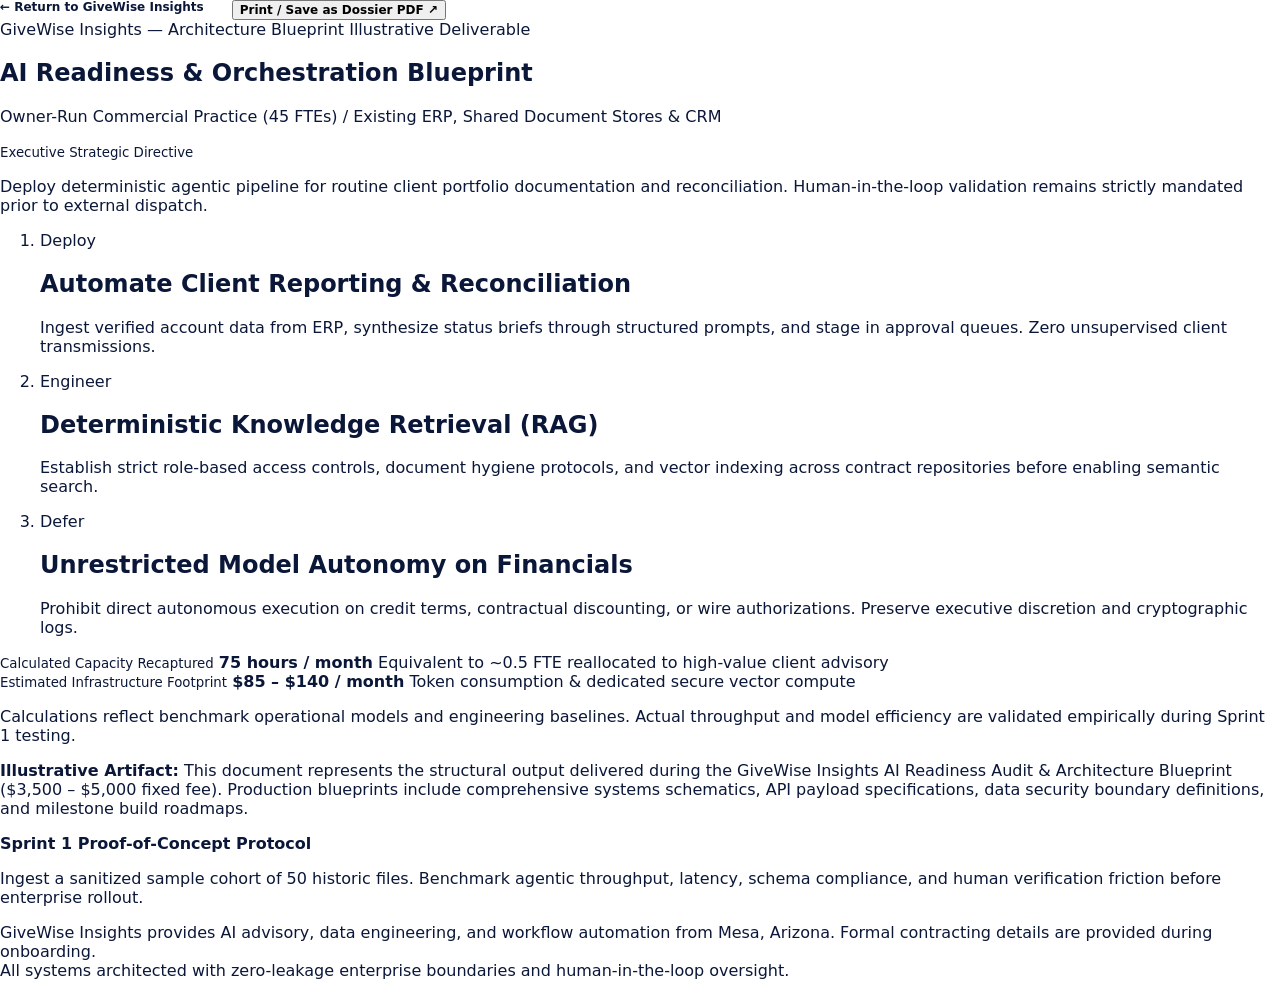
<file: sample-ai-plan.html>
<!doctype html>
<html lang="en">
<head>
  <meta charset="utf-8">
  <meta name="viewport" content="width=device-width, initial-scale=1">
  <title>Sample AI Architecture &amp; Readiness Plan | GiveWise Insights</title>
  <meta name="description" content="An executive blueprint summary illustrating GiveWise Insights' AI Readiness Audit &amp; Architecture deliverable for mid-market organizations.">
  <link rel="canonical" href="https://givewiseinsights.summithillholdings.com/sample-ai-plan">
  <link rel="icon" href="favicon.svg" type="image/svg+xml">
  <link rel="stylesheet" href="styles.css">
</head>
<body class="sample-document">
  <nav class="sample-toolbar" aria-label="Sample plan actions">
    <a class="text-link" href="index.html#systems">← Return to GiveWise Insights</a>
    <button class="button" data-print-sample hidden type="button">Print / Save as Dossier PDF <span aria-hidden="true">↗</span></button>
  </nav>

  <main>
    <article class="sample-paper standalone-paper" aria-labelledby="sample-title">
      <div class="paper-heading">
        <span>GiveWise Insights — Architecture Blueprint</span>
        <span class="paper-label">Illustrative Deliverable</span>
      </div>

      <h1 id="sample-title">AI Readiness &amp; Orchestration Blueprint</h1>
      <p class="paper-context">Owner-Run Commercial Practice (45 FTEs) / Existing ERP, Shared Document Stores &amp; CRM</p>

      <div class="sample-goal">
        <small>Executive Strategic Directive</small>
        <p>Deploy deterministic agentic pipeline for routine client portfolio documentation and reconciliation. Human-in-the-loop validation remains strictly mandated prior to external dispatch.</p>
      </div>

      <ol class="sample-decisions">
        <li>
          <span class="tag try">Deploy</span>
          <div>
            <h2>Automate Client Reporting &amp; Reconciliation</h2>
            <p>Ingest verified account data from ERP, synthesize status briefs through structured prompts, and stage in approval queues. Zero unsupervised client transmissions.</p>
          </div>
        </li>
        <li>
          <span class="tag prepare">Engineer</span>
          <div>
            <h2>Deterministic Knowledge Retrieval (RAG)</h2>
            <p>Establish strict role-based access controls, document hygiene protocols, and vector indexing across contract repositories before enabling semantic search.</p>
          </div>
        </li>
        <li>
          <span class="tag skip">Defer</span>
          <div>
            <h2>Unrestricted Model Autonomy on Financials</h2>
            <p>Prohibit direct autonomous execution on credit terms, contractual discounting, or wire authorizations. Preserve executive discretion and cryptographic logs.</p>
          </div>
        </li>
      </ol>

      <div class="sample-math">
        <div>
          <small>Calculated Capacity Recaptured</small>
          <strong>75 hours / month</strong>
          <span>Equivalent to ~0.5 FTE reallocated to high-value client advisory</span>
        </div>
        <div>
          <small>Estimated Infrastructure Footprint</small>
          <strong>$85 – $140 / month</strong>
          <span>Token consumption &amp; dedicated secure vector compute</span>
        </div>
      </div>

      <p class="paper-footnote">Calculations reflect benchmark operational models and engineering baselines. Actual throughput and model efficiency are validated empirically during Sprint 1 testing.</p>

      <p class="standalone-disclaimer">
        <strong>Illustrative Artifact:</strong> This document represents the structural output delivered during the GiveWise Insights AI Readiness Audit &amp; Architecture Blueprint ($3,500 – $5,000 fixed fee). Production blueprints include comprehensive systems schematics, API payload specifications, data security boundary definitions, and milestone build roadmaps.
      </p>

      <div class="paper-next">
        <strong>Sprint 1 Proof-of-Concept Protocol</strong>
        <p>Ingest a sanitized sample cohort of 50 historic files. Benchmark agentic throughput, latency, schema compliance, and human verification friction before enterprise rollout.</p>
      </div>
    </article>
  </main>

  <p class="sample-document-note">
    GiveWise Insights provides AI advisory, data engineering, and workflow automation from Mesa, Arizona. Formal contracting details are provided during onboarding. <br>
    All systems architected with zero-leakage enterprise boundaries and human-in-the-loop oversight.
  </p>

  <script src="script.js" defer></script>
</body>
</html>
</file>
<file: styles.css>
:root{--navy:#071b44;--violet:#635bff;--cyan:#00c2ff;--lime:#8cff5a;--orange:#ff7a32;--pink:#ff4f9a;--ink:#0b1739;--muted:#60708e;--max:1380px}*{box-sizing:border-box}html{scroll-behavior:smooth}body{margin:0;color:var(--ink);background:#fff;font-family:Inter,ui-sans-serif,system-ui,-apple-system,"Segoe UI",sans-serif}a{color:inherit;text-decoration:none}button{font:inherit}.progress{position:fixed;z-index:200;top:0;left:0;height:4px;width:0;background:linear-gradient(90deg,var(--orange),var(--pink),var(--violet),var(--cyan),var(--lime))}header{height:82px;position:sticky;top:0;z-index:100;display:flex;align-items:center;gap:38px;padding:0 max(28px,calc((100vw - var(--max))/2));background:#fffffff0;backdrop-filter:blur(20px);border-bottom:1px solid #e8edf7}.brand{display:flex;align-items:center;gap:10px;margin-right:auto}.brand>b{width:44px;height:44px;display:grid;place-items:center;border-radius:14px;color:#fff;font-size:23px;background:linear-gradient(135deg,var(--violet),var(--cyan),var(--lime));box-shadow:0 10px 25px #635bff35}.brand span{font-weight:900;letter-spacing:.04em;line-height:.9}.brand small{display:block;margin-top:6px;font-size:9px;letter-spacing:.28em;color:var(--muted)}nav{display:flex;gap:28px;font-size:12px;font-weight:700}nav a:hover{color:var(--violet)}.pill,.cta{border:0;border-radius:999px;padding:14px 20px;font-weight:800;cursor:pointer}.pill{color:#fff;background:var(--navy)}.cta{display:inline-flex;align-items:center;justify-content:center;background:linear-gradient(100deg,var(--orange),var(--pink));color:#fff;box-shadow:0 14px 35px #ff4f9a30;transition:.25s}.cta:hover{transform:translateY(-3px)}.hero{min-height:760px;display:grid;grid-template-columns:.9fr 1.1fr;gap:55px;align-items:center;width:min(calc(100% - 56px),var(--max));margin:auto;padding:70px 0 80px}.eyebrow,.section-head>span,.intro>span,.method-copy>span,.lab-copy>span,.gallery>div>span,.firm span,.contact>span{font-size:11px;font-weight:900;letter-spacing:.16em;color:var(--violet)}.hero h1{margin:20px 0 26px;font-size:clamp(66px,7vw,116px);line-height:.84;letter-spacing:-.075em}.hero h1 em,.hero h1 i{font-style:normal}.hero h1 em{color:var(--violet)}.hero h1 i{color:var(--orange)}.hero-copy>p{max-width:650px;font-size:18px;line-height:1.7;color:var(--muted)}.actions{display:flex;gap:24px;align-items:center;margin-top:32px}.actions>a{font-size:13px;font-weight:800}.chips{display:flex;flex-wrap:wrap;gap:8px;margin-top:40px}.chips span{padding:9px 12px;border:1px solid #dfe5f1;border-radius:999px;font-size:10px;font-weight:750}.hero-art{position:relative}.hero-art>img{width:100%;display:block;border-radius:46px;box-shadow:0 40px 100px #071b4435;transform:rotate(1deg)}.float-card{position:absolute;background:#fff;border-radius:20px;padding:17px 20px;box-shadow:0 20px 50px #071b4430;display:grid;gap:5px}.float-card small{font-size:8px;color:var(--violet);font-weight:900}.float-card.one{left:-30px;bottom:55px}.float-card.two{right:-20px;top:45px;text-align:center}.float-card.two b{font-size:42px;color:var(--orange)}.ticker{overflow:hidden;background:var(--navy);color:#fff}.ticker div{width:max-content;padding:17px 0;font-size:11px;font-weight:900;letter-spacing:.16em;white-space:nowrap;animation:ticker 24s linear infinite}.intro,.services,.method,.lab,.gallery,.firm,.contact{padding:120px max(28px,calc((100vw - var(--max))/2))}.intro{background:linear-gradient(135deg,#f4f7ff,#fff8ed)}.intro h2{max-width:1100px;margin:18px 0 25px;font-size:clamp(52px,6vw,88px);line-height:.93;letter-spacing:-.06em}.intro h2 em{font-style:normal;background:linear-gradient(90deg,var(--violet),var(--pink),var(--orange));-webkit-background-clip:text;color:transparent}.intro p{max-width:750px;font-size:17px;line-height:1.75;color:var(--muted)}.section-head{display:grid;grid-template-columns:.4fr 1fr;align-items:end;margin-bottom:45px}.section-head h2{margin:0;font-size:clamp(50px,5vw,78px);line-height:.9;letter-spacing:-.055em}.service-grid{display:grid;grid-template-columns:1fr 1fr;gap:18px}.service-card{min-height:500px;border-radius:34px;padding:34px;display:grid;grid-template-columns:.8fr 1.2fr;gap:25px;overflow:hidden;align-items:center;transition:.3s}.service-card:hover{transform:translateY(-6px)}.service-card h3{font-size:clamp(30px,3vw,48px);line-height:.95;letter-spacing:-.05em;margin:15px 0}.service-card p{font-size:13px;line-height:1.7}.service-card img{width:115%;border-radius:25px;box-shadow:0 20px 45px #071b4420}.purple{background:#eeeaff}.orange{background:#fff0e5}.blue{background:#e5f8ff}.green{background:#edffdf}.pink{background:linear-gradient(110deg,#ffe5f1,#fff0df)}.wide{grid-column:1/-1;min-height:390px;grid-template-columns:1fr 1fr}.wide a{display:inline-block;margin-top:20px;font-weight:850;color:var(--violet)}.modern-viz{display:grid;grid-template-columns:1fr 1fr;gap:12px}.modern-viz span,.modern-viz b{padding:35px;border-radius:22px;background:#fff;box-shadow:0 15px 30px #071b4410}.modern-viz b{grid-column:1/-1;background:var(--navy);color:#fff}.method{background:var(--navy);color:#fff;display:grid;grid-template-columns:.65fr 1.35fr;gap:90px}.method-copy h2{font-size:clamp(55px,6vw,90px);line-height:.88;letter-spacing:-.06em;margin:20px 0}.method-copy p{color:#b6c2da;line-height:1.75}.steps article{display:grid;grid-template-columns:65px 180px 1fr;gap:20px;align-items:center;border-top:1px solid #ffffff25;padding:26px 0}.steps article:last-child{border-bottom:1px solid #ffffff25}.steps b{color:var(--lime)}.steps h3{font-size:27px;margin:0}.steps p{color:#aebbd4;font-size:13px}.lab{display:grid;grid-template-columns:1fr 1fr;gap:75px;align-items:center;background:linear-gradient(135deg,#fff6df,#f7edff)}.lab-art{position:relative}.lab-art img{width:100%;border-radius:42px;box-shadow:0 35px 80px #635bff25}.pulse{position:absolute;width:80px;height:80px;right:12%;bottom:10%;border:12px solid var(--lime);border-radius:50%;animation:pulse 2s infinite}.lab-copy h2{font-size:clamp(50px,5vw,80px);line-height:.9;letter-spacing:-.06em;margin:20px 0}.lab-copy>p{color:var(--muted);line-height:1.7}.meter{margin:30px 0;display:grid;gap:8px}.meter label{display:flex;justify-content:space-between;font-size:10px;font-weight:900}.meter label i{font-style:normal;color:var(--violet)}.meter>b{height:8px;background:#dfe5ef;border-radius:20px;overflow:hidden;margin-bottom:8px}.meter>b span{display:block;height:100%;background:linear-gradient(90deg,var(--violet),var(--cyan),var(--lime))}.dark{background:var(--navy);box-shadow:none}.note{display:block;margin-top:14px;color:var(--muted)}.gallery{display:grid;grid-template-columns:.8fr 1fr 1fr;gap:20px;align-items:end}.gallery h2{font-size:42px;line-height:.98;letter-spacing:-.045em}.gallery figure{margin:0}.gallery img{width:100%;border-radius:30px;display:block}.gallery figcaption{padding:13px 5px;font-size:10px;font-weight:900;letter-spacing:.1em}.firm{background:var(--violet);color:#fff;display:grid;grid-template-columns:.7fr 1.3fr;gap:80px;align-items:center}.gi{font-size:clamp(180px,22vw,340px);font-weight:950;line-height:.7;letter-spacing:-.12em;color:var(--lime)}.firm span{color:var(--lime)}.firm h2{font-size:clamp(48px,5vw,78px);line-height:.92;letter-spacing:-.055em;margin:18px 0}.firm p{max-width:750px;color:#dedcff;line-height:1.75}.firm a{display:inline-block;margin-top:20px;font-weight:850}.contact{text-align:center;background:linear-gradient(110deg,#ffedcf,#ffd9eb,#e4e3ff)}.contact h2{font-size:clamp(58px,7vw,104px);line-height:.87;letter-spacing:-.07em;margin:20px 0}.contact p{color:var(--muted);margin-bottom:32px}footer{padding:45px max(28px,calc((100vw - var(--max))/2));background:var(--navy);color:#fff;display:flex;align-items:center;gap:35px}footer p{margin-left:auto;color:#9eb0d1;font-size:11px}footer>a:last-child{font-size:11px}.modal{position:fixed;z-index:300;inset:0;background:#071b44cc;backdrop-filter:blur(12px);display:grid;place-items:center;padding:20px}.modal[hidden]{display:none}.modal-card{position:relative;width:min(720px,100%);min-height:480px;padding:42px;border-radius:35px;background:#fff}.close{position:absolute;right:20px;top:18px;border:0;background:#eef1f8;width:38px;height:38px;border-radius:50%;font-size:23px}.modal-progress{height:5px;background:#e8ecf4;border-radius:20px;margin:20px 50px 45px 0;overflow:hidden}.modal-progress span{display:block;width:0;height:100%;background:linear-gradient(90deg,var(--orange),var(--pink),var(--violet),var(--cyan));transition:.3s}.diagnostic-question small,.diagnostic-result small{font-weight:900;color:var(--violet);letter-spacing:.1em}.diagnostic-question h3,.diagnostic-result h3{font-size:40px;line-height:1;letter-spacing:-.04em}.diagnostic-options{display:grid;grid-template-columns:1fr 1fr;gap:10px}.diagnostic-options button{padding:18px;text-align:left;border:1px solid #dfe5ef;border-radius:15px;background:#fff;cursor:pointer}.diagnostic-options button:hover{background:#eef0ff}.diagnostic-score{display:block;font-size:110px;font-weight:950;color:var(--violet)}.diagnostic-result p{color:var(--muted);line-height:1.7}@keyframes ticker{to{transform:translateX(-50%)}}@keyframes pulse{50%{transform:scale(1.15);opacity:.5}}@media(max-width:950px){header nav{display:none}.hero,.lab,.method,.firm{grid-template-columns:1fr}.section-head,.gallery{grid-template-columns:1fr}.service-grid{grid-template-columns:1fr}.wide{grid-column:auto}.gi{font-size:180px}}@media(max-width:650px){header{padding:0 18px}.pill{display:none}.hero{width:calc(100% - 36px);min-height:auto}.hero h1{font-size:58px}.actions{align-items:flex-start;flex-direction:column}.float-card{display:none}.intro,.services,.method,.lab,.gallery,.firm,.contact{padding:80px 20px}.intro h2,.section-head h2,.lab-copy h2,.firm h2{font-size:46px}.service-card,.wide{grid-template-columns:1fr;min-height:auto;padding:25px}.service-card img{width:100%}.steps article{grid-template-columns:40px 1fr}.steps p{grid-column:2}.contact h2{font-size:55px}.diagnostic-options{grid-template-columns:1fr}.modal-card{padding:28px}footer{align-items:flex-start;flex-direction:column}footer p{margin:0}}@media(prefers-reduced-motion:reduce){*{scroll-behavior:auto!important;animation:none!important;transition:none!important}}
</file>
